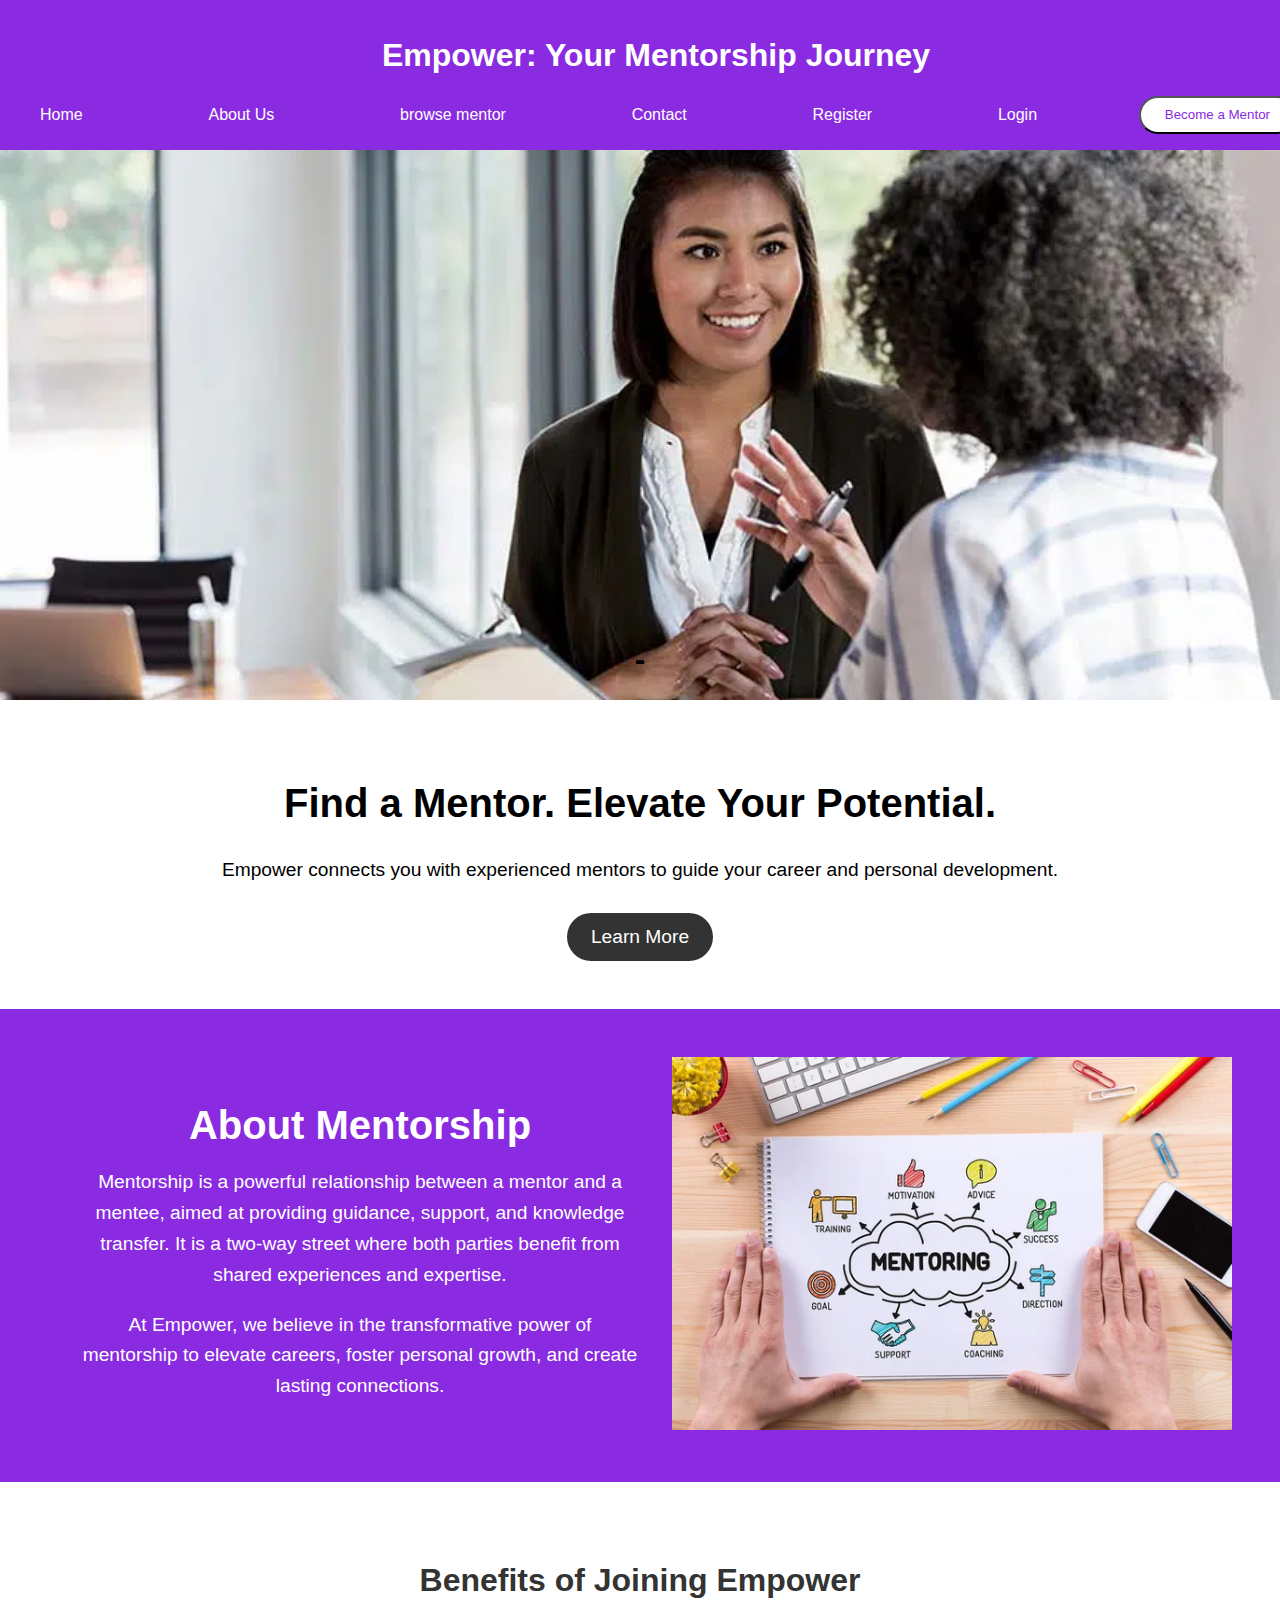
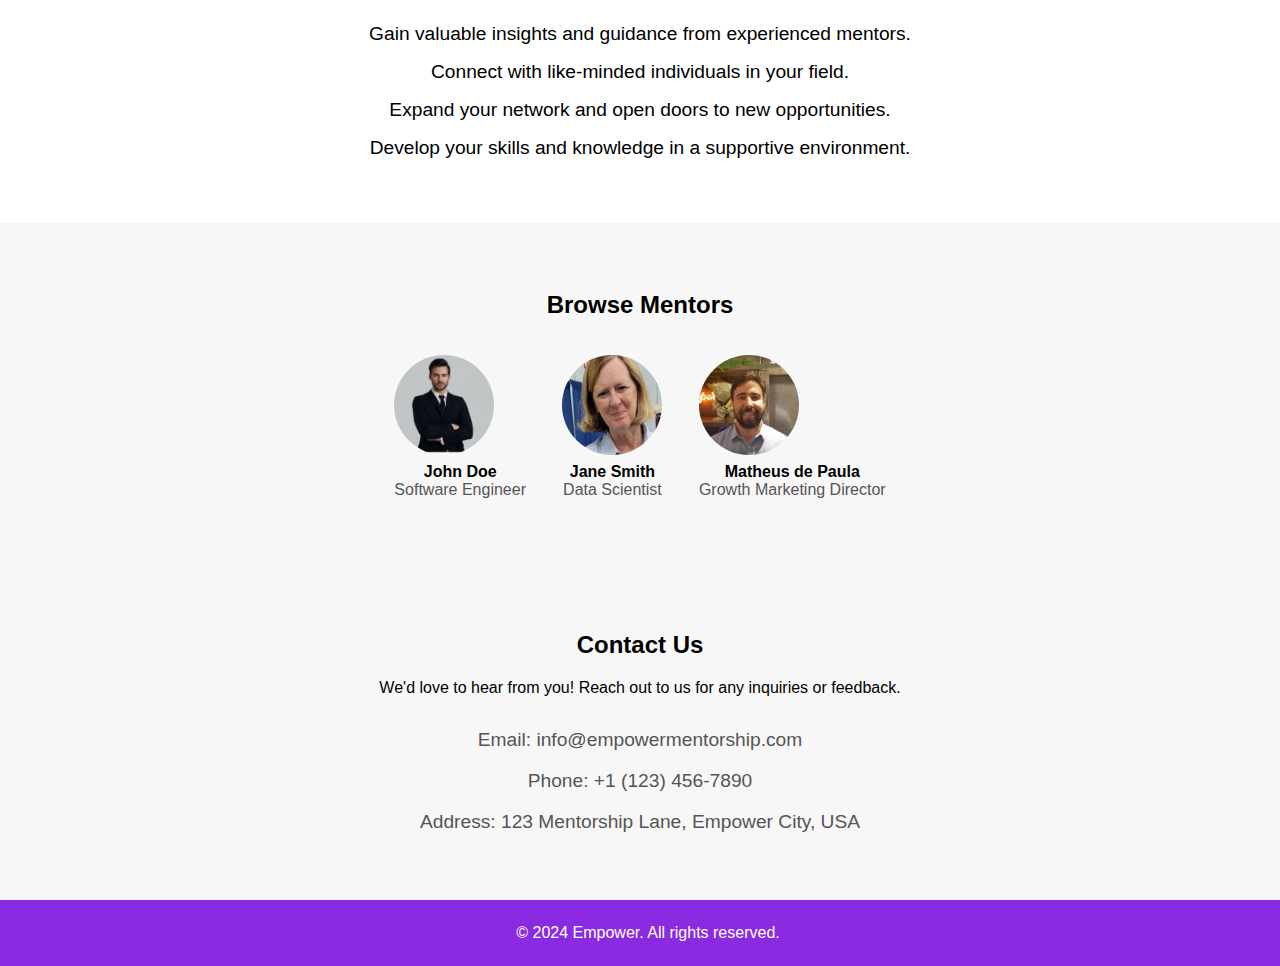
<file: public/index.html>
<!DOCTYPE html>
<html lang="en">
<head>
  <meta charset="UTF-8">
  <meta name="viewport" content="width=device-width, initial-scale=1.0">
  <title>Empower: A Mentorship Network</title>
  <style>
    /* Additional CSS styles */
    body {
      font-family: 'Arial', sans-serif;
      margin: 0;
      padding: 0;
      background-color: #f7f7f7; /* White background */
    }

    header {
      background-color: #8a2be2; /* Light purple background */
      color: #fff;
      padding: 1rem;
      text-align: center;
      position: fixed;
      width: 100%;
      z-index: 1000;
    }

    nav {
      display: flex;
      justify-content: space-between; /* Space items evenly */
      align-items: center; /* Center items vertically */
    }

    nav a {
      color: #fff;
      text-decoration: none;
      margin: 0 1rem;
      padding: 0.3rem 0.5rem;
      border-radius: 5px;
      transition: background-color 0.3s ease;
    }

    nav a:hover {
      background-color: #8a2be2;
    }

  .btn-mentor {
  background-color: #fff; /* White background */
  color: #8a2be2; /* Light purple text color */
  padding: 0.6rem 1.5rem; /* Adjust padding */
  border-radius: 30px; /* Adjust border-radius to create an oval shape */
}

.btn-mentor:hover {
  background-color: #f0f0f0; /* Light gray background on hover */
}

    main {
      text-align: center;
      
    }

    /* Responsive styles */
    @media only screen and (max-width: 768px) {
      header {
        padding: 0.5rem;
      }

      nav {
        flex-direction: column;
      }

      nav a {
        margin: 0.5rem 0;
      }

      main {
        padding-top: 4rem;
      }
    }
    #ig {
      padding-top: 40%;
  background-image: url("img.jpg");  
  background-size: cover;
  background-position: center;
  height: 50%;
  display: flex;
  flex-direction: column;
  justify-content: center;
  align-items: center;}

  .about-mentorship {
      display: flex;
      justify-content: center;
      align-items: center;
      padding: 3rem;
      background-color: #8a2be2;
      color: #fff;
    }

    .about-mentorship-content {
      flex: 1;
      padding: 0 2rem;
    }

    .about-mentorship-content h2 {
      font-size: 2.5rem;
      margin-bottom: 1rem;
    }

    .about-mentorship-content p {
      font-size: 1.2rem;
      line-height: 1.6;
    }

    .about-mentorship-image {
      flex: 1;
      text-align: center;
    }

    .about-mentorship-image img {
      max-width: 100%;
      height: auto;
    }

    .hero, .benefits, .testimonials {
      background-color: #ffffff; 
      padding: 3rem 0;

    }

    .hero h2 {
      font-size: 2.5rem;
    }

    .hero p {
      font-size: 1.2rem;
      margin-bottom: 2rem;
    }

    .hero a {
      display: inline-block;
      background-color: #333;
      color: #fff;
      padding: 0.8rem 1.5rem;
      border-radius: 25px;
      text-decoration: none;
      font-size: 1.2rem;
      transition: background-color 0.3s ease;
    }

    .hero a:hover {
      background-color: #555;
    }

    .benefits h3 {
      font-size: 2rem;
      margin-bottom: 1.5rem;
      color: #333;
    }

    .benefits ul {
      list-style-type: none;
      padding: 0;
    }

    .benefits li {
      font-size: 1.2rem;
      margin-bottom: 1rem;
    }

    .testimonials h3 {
      font-size: 2rem;
      margin-bottom: 1.5rem;
      color: #333;
    }

    .testimonials p {
      font-size: 1.2rem;
      margin-bottom: 1rem;
    }

    footer {
      background-color: #8a2be2; /* Light purple background */
      color: #fff;
      text-align: center;
      padding: 0.5rem;
      bottom: 0;
      width: 100%;
    }
    .browse-mentors {
      padding: 3rem 0;
      text-align: center;
    }

    .mentor-card {
      display: inline-block;
      margin: 1rem;
      text-align: center;
    }

    .mentor-image {
      border-radius: 50%;
      overflow: hidden;
      width: 100px;
      height: 100px;
      margin-bottom: 0.5rem;
    }

    .mentor-image img {
      width: 100%;
      height: 100%;
      object-fit: cover;
    }

    .mentor-name {
      font-weight: bold;
    }

    .mentor-expertise {
      color: #555;
    }

    .contact-section {
      padding: 3rem 0;
      text-align: center;
    }

    .contact-info {
      margin-top: 2rem;
      font-size: 1.2rem;
      color: #555;
    }
  </style>
</head>
<body>
  <header>
    <h1>Empower: Your Mentorship Journey</h1>
    <nav>
      <a href="/index.html" id="home">Home</a>
      <a href="#" id="about">About Us</a>
      <a href="#" id="features">browse mentor</a>
      <a href="#" id="contact">Contact</a>
      <a href="/register.html">Register</a>
      <a href="/login.html" id="loginLink">Login</a>
  <a href="#" id="logoutLink" style="display: none;">Logout</a>
      <button class="btn-mentor" id="becomeMentorBtn">Become a Mentor</button>
    </nav>
  </header>
  <br>
  <br>
  <br>
  <br>
  <br>
  <br>
<div id="ig">
  <h1>-</h1> </div>
  <main id="home-content">
    <section class="hero">
      <h2>Find a Mentor. Elevate Your Potential.</h2>
      <p>Empower connects you with experienced mentors to guide your career and personal development.</p>
      <a href="#">Learn More</a>
    </section>
  
  <div id="about-section">
    <section class="about-mentorship">
      <div class="about-mentorship-content">
        <h2>About Mentorship</h2>
        <p>Mentorship is a powerful relationship between a mentor and a mentee, aimed at providing guidance, support, and knowledge transfer. It is a two-way street where both parties benefit from shared experiences and expertise.</p>
        <p>At Empower, we believe in the transformative power of mentorship to elevate careers, foster personal growth, and create lasting connections.</p>
      </div>
      <div class="about-mentorship-image">
        <img src="pic1.jpg" alt="Mentorship Image">
      </div>
    </section>
    <section class="benefits">
      <h3>Benefits of Joining Empower</h3>
      <ul>
        <li>Gain valuable insights and guidance from experienced mentors.</li>
        <li>Connect with like-minded individuals in your field.</li>
        <li>Expand your network and open doors to new opportunities.</li>
        <li>Develop your skills and knowledge in a supportive environment.</li>
      </ul>
    </section>
  </div>
  
  <div id="features-section" class="browse-mentors">
    <h2>Browse Mentors</h2>
    <div class="mentor-card">
      <div class="mentor-image">
        <img src="john.jpeg" alt="Mentor 1">
      </div>
      <div class="mentor-name">John Doe</div>
      <div class="mentor-expertise">Software Engineer</div>
    </div>

    <div class="mentor-card">
      <div class="mentor-image">
        <img src="jane.jpeg" alt="Mentor 2">
      </div>
      <div class="mentor-name">Jane Smith</div>
      <div class="mentor-expertise">Data Scientist</div>
    </div>

    <div class="mentor-card">
      <div class="mentor-image">
        <img src="matheus.jpeg" alt="Mentor 1">
      </div>
      <div class="mentor-name">Matheus de Paula</div>
      <div class="mentor-expertise">Growth Marketing Director</div>
    </div>
  </div>
  <div id="contact-section" class="contact-section">
    <h2>Contact Us</h2>
    <p>We'd love to hear from you! Reach out to us for any inquiries or feedback.</p>
    <div class="contact-info">
      <p>Email: info@empowermentorship.com</p>
      <p>Phone: +1 (123) 456-7890</p>
      <p>Address: 123 Mentorship Lane, Empower City, USA</p>
    </div>
  </div>
  </main>
</div>


  <footer>
    <p>&copy; 2024 Empower. All rights reserved.</p>
  </footer>

  <script>
    const homeLink = document.getElementById('home');

    homeLink.addEventListener('click', () => {
      homeContent.style.display = 'block';
    });
    

    document.addEventListener('DOMContentLoaded', function() {
      const homeLink = document.getElementById('home');
      const aboutLink = document.getElementById('about');
      const featuresLink = document.getElementById('features');
      const contactLink = document.getElementById('contact');

      const homeSection = document.getElementById('home-section');
      const aboutSection = document.getElementById('about-section');
      const featuresSection = document.getElementById('features-section');
      const contactSection = document.getElementById('contact-section');

      function scrollToSection(section) {
        section.scrollIntoView({ behavior: 'smooth' });
      }

      homeLink.addEventListener('click', () => {
        scrollToSection(homeSection);
      });

      aboutLink.addEventListener('click', () => {
        scrollToSection(aboutSection);
      });

      featuresLink.addEventListener('click', () => {
        scrollToSection(featuresSection);
      });

      contactLink.addEventListener('click', () => {
        scrollToSection(contactSection);
      });
    });
    document.getElementById('becomeMentorBtn').addEventListener('click', function() {
    window.location.href = '/mentors.html'; // Redirect to the "Become a Mentor" page
  });
  const token = localStorage.getItem('jwt');

  if (token) {
    showLogoutButton(); // Show logout button if user is logged in
  } else {
    showLoginButton(); // Show login button if user is not logged in
  }

  // Function to show logout button and hide login button
  function showLogoutButton() {
    const loginLink = document.getElementById('loginLink');
    const logoutLink = document.getElementById('logoutLink');
    loginLink.style.display = 'none';
    logoutLink.style.display = 'inline'; // Show logout link
  }

  // Function to show login button and hide logout button
  function showLoginButton() {
    const logoutLink = document.getElementById('logoutLink');
    const loginLink = document.getElementById('loginLink');
    logoutLink.style.display = 'none';
    loginLink.style.display = 'inline'; // Show login link
  }
  const logoutLink = document.getElementById('logoutLink');
  logoutLink.addEventListener('click', () => {
    localStorage.removeItem('jwt'); // Remove JWT token from local storage
    window.location.href = '/index.html'; // Redirect to home page after logout
  });
    
  </script>
</body>
</html>
</file>
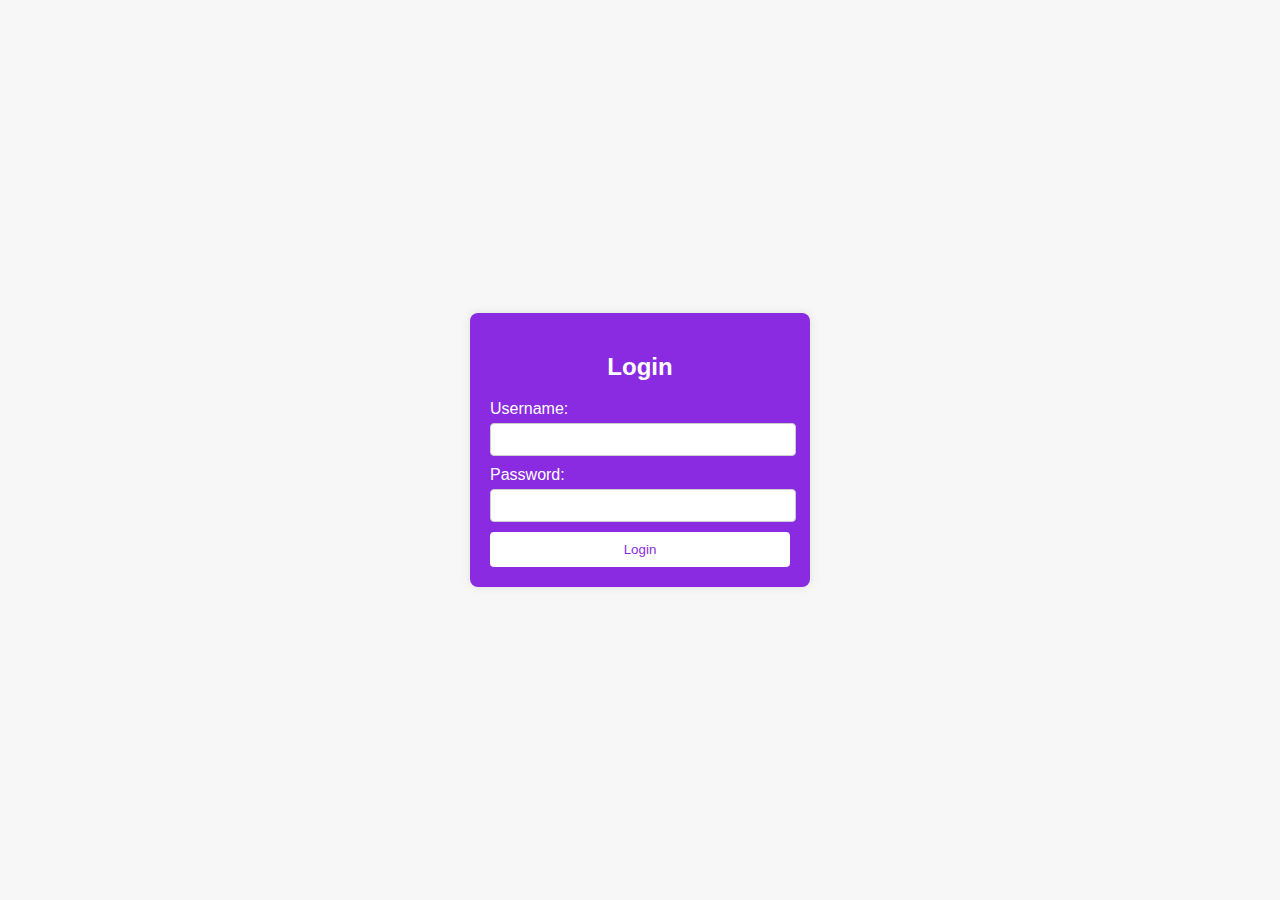
<file: public/login.html>
<!DOCTYPE html>
<html lang="en">
<head>
  <meta charset="UTF-8">
  <meta name="viewport" content="width=device-width, initial-scale=1.0">
  <title>Login</title>
  <style>
    body {
      font-family: Arial, sans-serif;
      background-color: #f7f7f7; /* Set background color to white */
      margin: 0;
      padding: 0;
      display: flex;
      justify-content: center;
      align-items: center;
      height: 100vh;
    }
    form {
      background-color: #8a2be2; /* Set form background color to violet */
      padding: 20px;
      border-radius: 8px;
      box-shadow: 0 0 10px rgba(0, 0, 0, 0.1);
      width: 300px;
    }
    h2 {
      text-align: center;
      color: #fff; /* Set heading color to white */
    }
    label {
      display: block;
      margin-bottom: 5px;
      color: #fff; /* Set label color to white */
    }
    input[type="text"],
    input[type="password"] {
      width: calc(100% - 12px);
      padding: 8px;
      margin-bottom: 10px;
      border: 1px solid #ccc;
      border-radius: 4px;
    }
    button {
      width: 100%;
      background-color: #fff; /* Set button background color to white */
      color: #8a2be2; /* Set button text color to violet */
      border: none;
      padding: 10px;
      border-radius: 4px;
      cursor: pointer;
    }
    button:hover {
      background-color: #ddd; /* Lighten button background color on hover */
    }
  </style>
</head>
<body>
  <form id="loginForm" action="/login" method="POST">
    <h2>Login</h2>
    <label for="username">Username:</label>
    <input type="text" id="username" name="username" required>
    <label for="password">Password:</label>
    <input type="password" id="password" name="password" required>
    <button type="submit">Login</button>
  </form>
  <script>
    // Handle form submission for user login
    const loginForm = document.getElementById('loginForm');
    loginForm.addEventListener('submit', async (e) => {
      e.preventDefault();
  
      const username = document.getElementById('username').value;
      const password = document.getElementById('password').value;
  
      // Send login request to server
      const response = await fetch('/login', {
        method: 'POST',
        headers: {
          'Content-Type': 'application/json'
        },
        body: JSON.stringify({ username, password })
      });
  
      if (response.ok) {
        const data = await response.json();
        localStorage.setItem('jwt', data.token); // Store JWT token in local storage
        window.location.href = '/index.html'; // Redirect to home page after successful login
      } else {
        // Handle login error
        const errorData = await response.json();
        console.error(errorData.message);
        // Display error message to user (optional)
      }
    });
    </script>
</body>
</html>
</file>
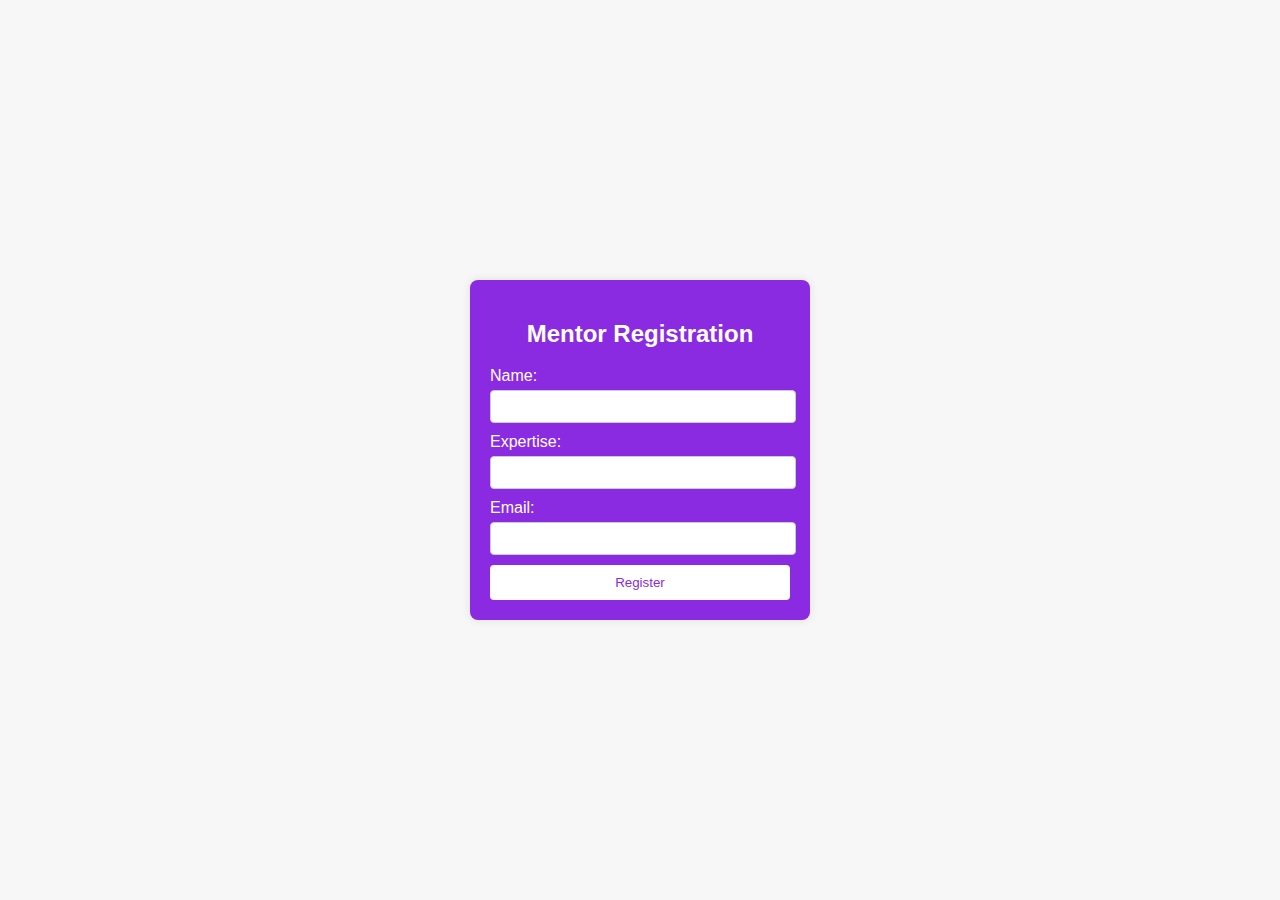
<file: public/mentors.html>
<!DOCTYPE html>
<html lang="en">
<head>
  <meta charset="UTF-8">
  <meta name="viewport" content="width=device-width, initial-scale=1.0">
  <title>Mentor Registration</title>
  <style>
    body {
      font-family: Arial, sans-serif;
      background-color: #f7f7f7; /* Set background color to light purple */
      margin: 0;
      padding: 0;
      display: flex;
      justify-content: center;
      align-items: center;
      height: 100vh;
    }
    form {
      background-color: #8a2be2; /* Set form background color to violet */
      padding: 20px;
      border-radius: 8px;
      box-shadow: 0 0 10px rgba(0, 0, 0, 0.1);
      width: 300px;
    }
    h2 {
      text-align: center;
      color: #fff; /* Set heading color to white */
    }
    label {
      display: block;
      margin-bottom: 5px;
      color: #fff; /* Set label color to white */
    }
    input[type="text"],
    input[type="email"] {
      width: calc(100% - 12px);
      padding: 8px;
      margin-bottom: 10px;
      border: 1px solid #ccc;
      border-radius: 4px;
    }
    button {
      width: 100%;
      background-color: #fff; /* Set button background color to white */
      color: #8a2be2; /* Set button text color to violet */
      border: none;
      padding: 10px;
      border-radius: 4px;
      cursor: pointer;
    }
    button:hover {
      background-color: #ddd; /* Lighten button background color on hover */
    }
  </style>
</head>
<body>
  <form action="/mentors" method="POST"> 
    <h2>Mentor Registration</h2>
    <label for="name">Name:</label>
    <input type="text" id="name" name="name" required>
    <label for="expertise">Expertise:</label>
    <input type="text" id="expertise" name="expertise" required>
    <label for="email">Email:</label>
    <input type="email" id="email" name="email" required>
    <button type="submit">Register</button>
  </form>
</body>
</html>
</file>
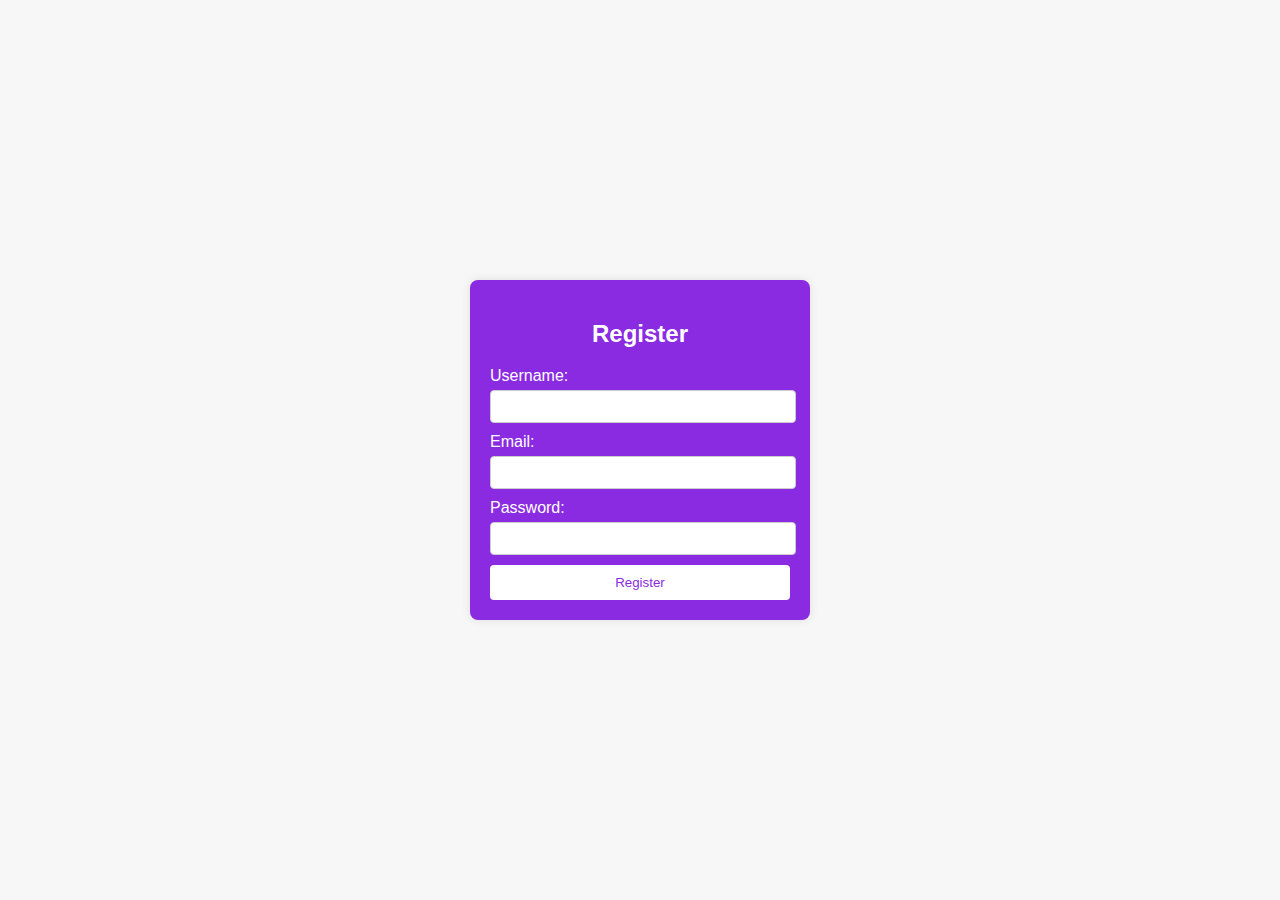
<file: public/register.html>
<!DOCTYPE html>
<html lang="en">
<head>
  <meta charset="UTF-8">
  <meta name="viewport" content="width=device-width, initial-scale=1.0">
  <title>Register</title>
  <style>
    body {
      font-family: Arial, sans-serif;
      background-color: #f7f7f7; /* Set background color to white */
      margin: 0;
      padding: 0;
      display: flex;
      justify-content: center;
      align-items: center;
      height: 100vh;
    }
    form {
      background-color: #8a2be2; /* Set form background color to violet */
      padding: 20px;
      border-radius: 8px;
      box-shadow: 0 0 10px rgba(0, 0, 0, 0.1);
      width: 300px;
    }
    h2 {
      text-align: center;
      color: #fff; /* Set heading color to white */
    }
    label {
      display: block;
      margin-bottom: 5px;
      color: #fff; /* Set label color to white */
    }
    input[type="text"],
    input[type="email"],
    input[type="password"] {
      width: calc(100% - 12px);
      padding: 8px;
      margin-bottom: 10px;
      border: 1px solid #ccc;
      border-radius: 4px;
    }
    button {
      width: 100%;
      background-color: #fff; /* Set button background color to white */
      color: #8a2be2; /* Set button text color to violet */
      border: none;
      padding: 10px;
      border-radius: 4px;
      cursor: pointer;
    }
    button:hover {
      background-color: #ddd; /* Lighten button background color on hover */
    }
  </style>
</head>
<body>
  <form action="/register" method="POST">  
    <h2>Register</h2>
    <label for="username">Username:</label>
    <input type="text" id="username" name="username" required>
    <label for="email">Email:</label>
    <input type="email" id="email" name="email" required>
    <label for="password">Password:</label>
    <input type="password" id="password" name="password" required>
    <button type="submit">Register</button>
  </form>
</body>
</html>
</file>
